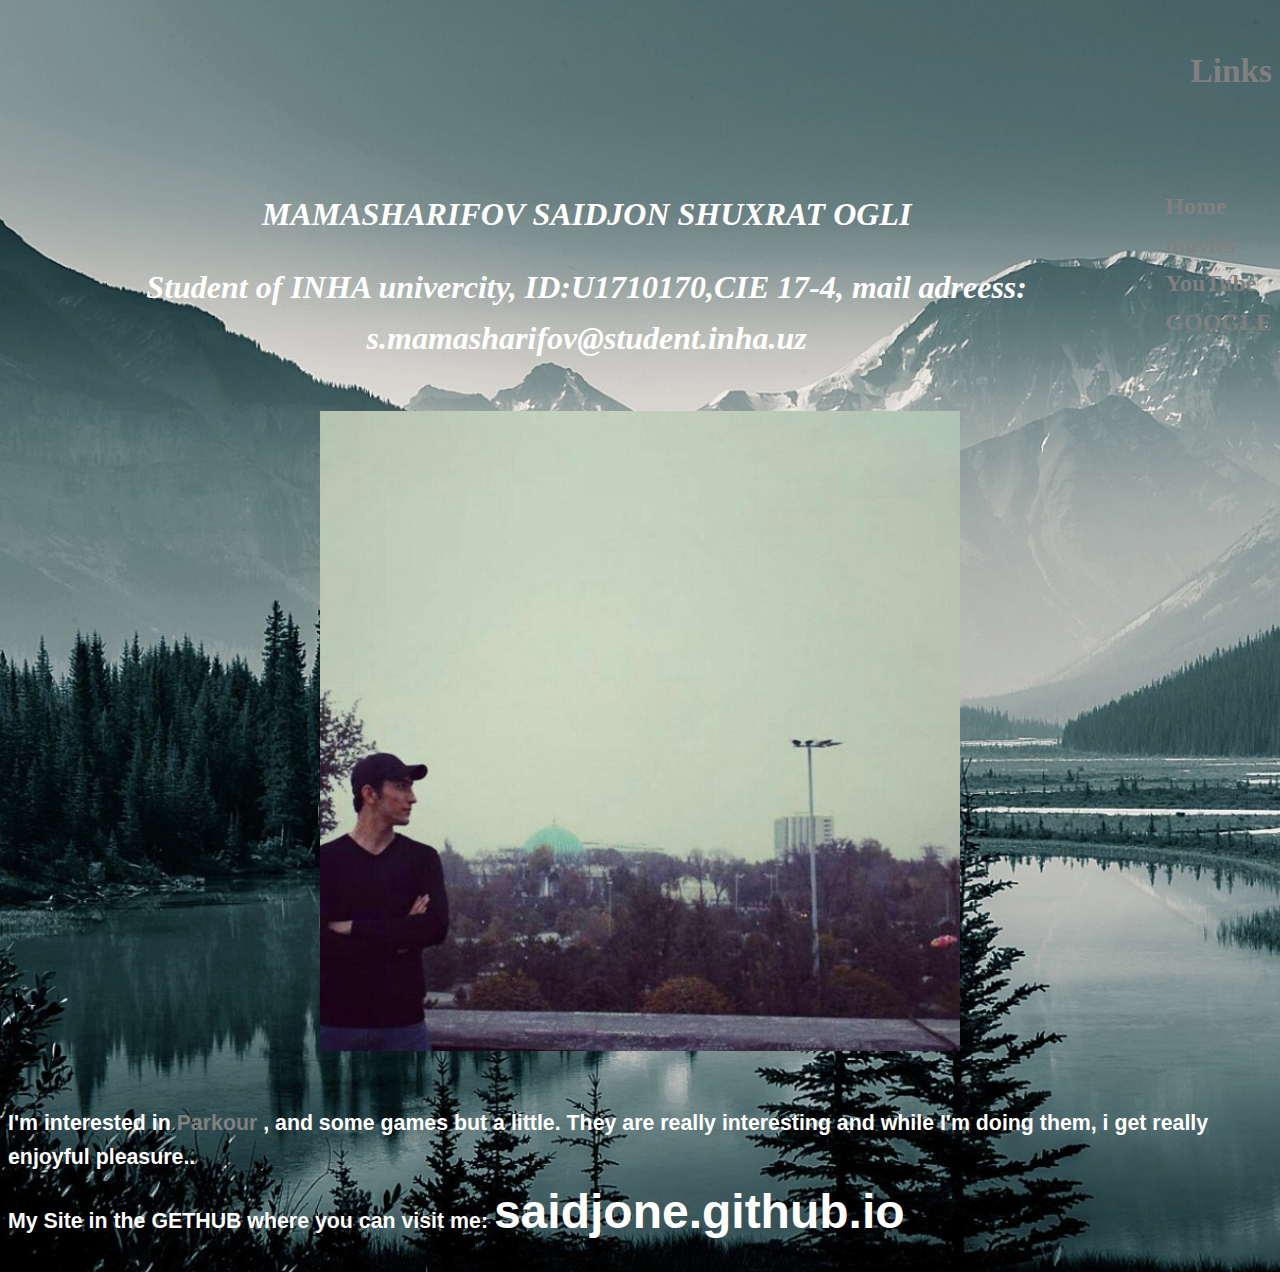
<file: index.html>
<!DOCTYPE html>
<html>
<head>
	<meta charset="UTF-8"> 
	<link rel="stylesheet" href="styles.css"/>
	<title> 
		My first web page about me!
	</title>
</head>
<style type="text/css">
body
{
	background: url('2.jpg') ;
	background-size: cover;
	line-height:1.6;
}
</style>
<body>
	
	<h4> Links</h4>
	<br>
	<h2>
		<a href="index.html" target="_blank">			Home	</a><br>
		<a href="Movies.html" target="_blank">		movies	</a> <br> 
		<a href="http://www.youtube.com" target="_blank">		YouTube	 </a><br>
		<a href="http://www.google.com" target="_blank">		GOOGLE	</a><br>
	</h2>	
	<h1><i><b>MAMASHARIFOV SAIDJON SHUXRAT OGLI</b></i></h1>
	<h1><i><b><b>Student of INHA univercity, ID:U1710170,CIE 17-4, mail adreess: s.mamasharifov@student.inha.uz
	</b></b></i></h1><br>
	<center>
		<img src="photo1613144825835661330.jpg">
	</center><br>
	<h3>
		<div>
			<li>
				I'm interested in <a href="https://ru.wikipedia.org/wiki/Паркур" target="_blank"> Parkour </a> , and some games but a little. They are really interesting and while I'm doing them, i get really enjoyful pleasure..
			</li>
			<li>
				My Site in the GETHUB where you can visit me: <font size="15">saidjone.github.io</font>
			</li>
		</div>
	</h3>
</body>
</html>
</file>
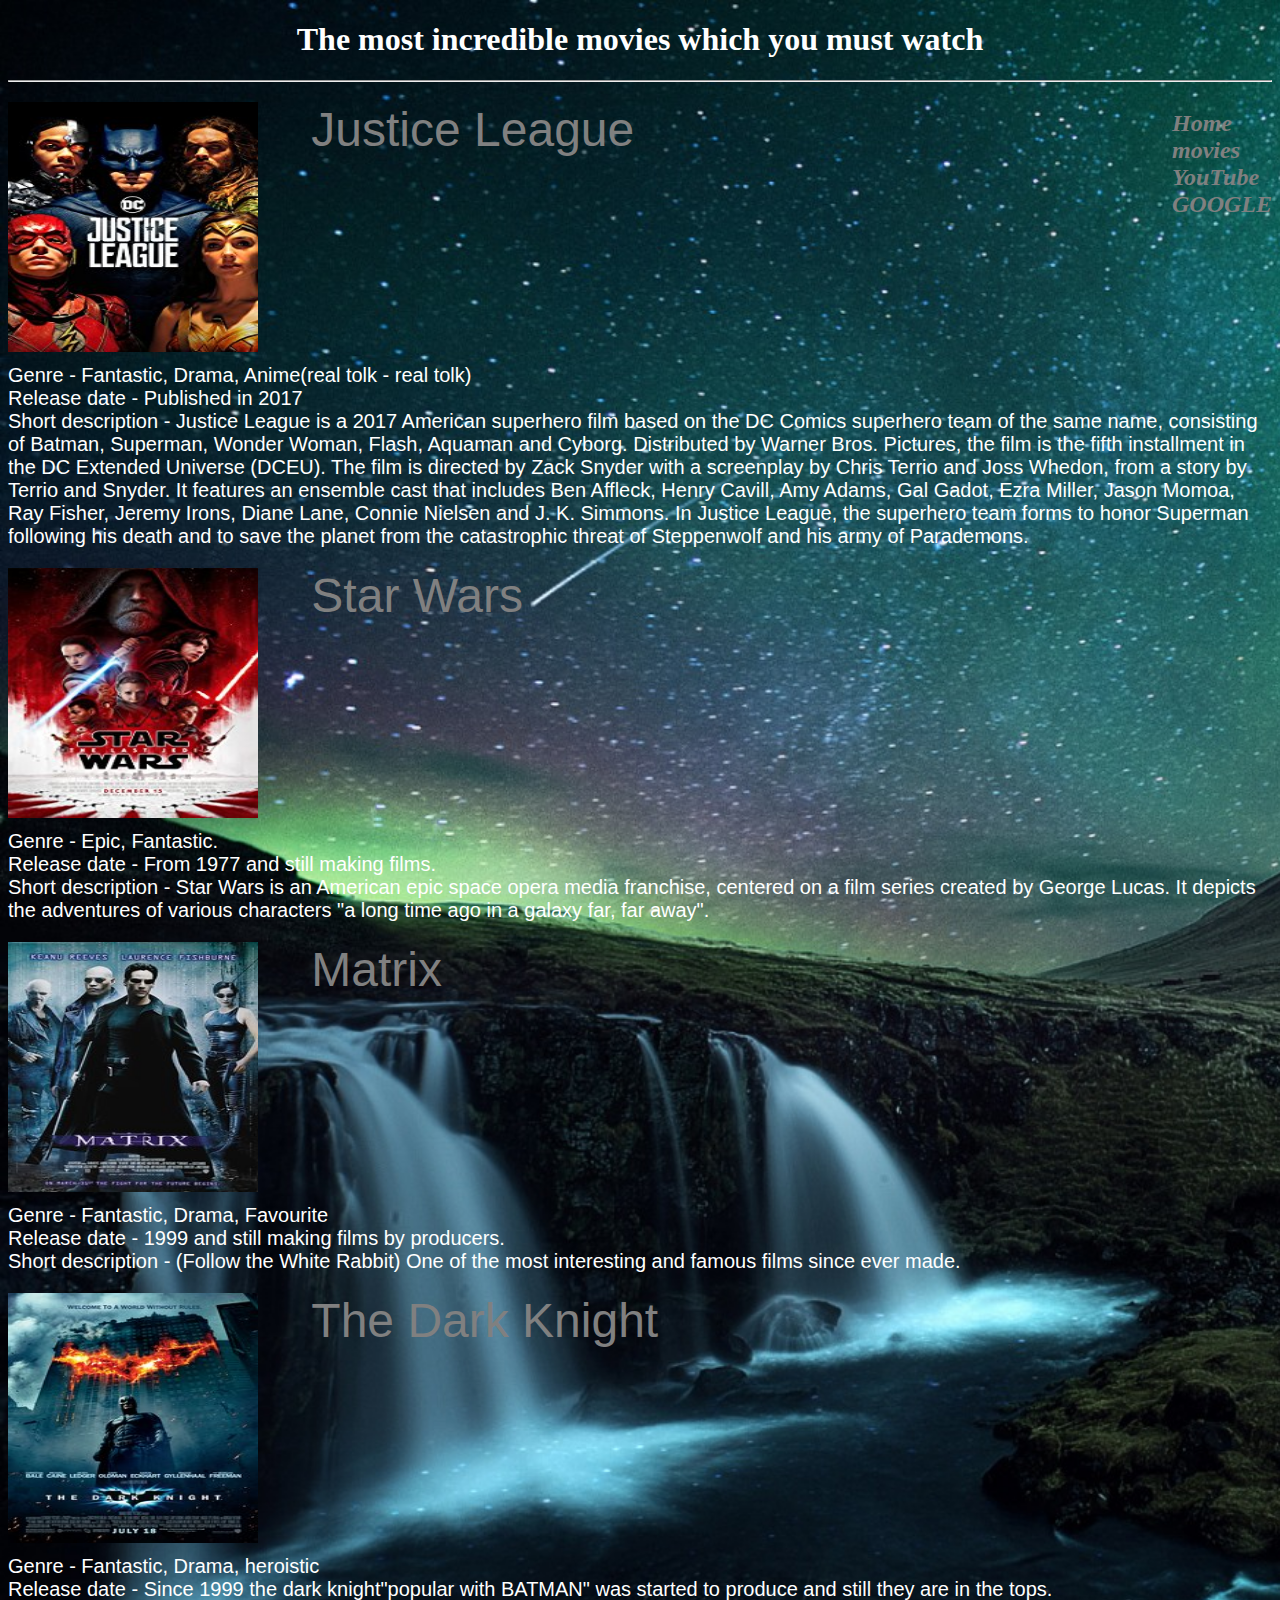
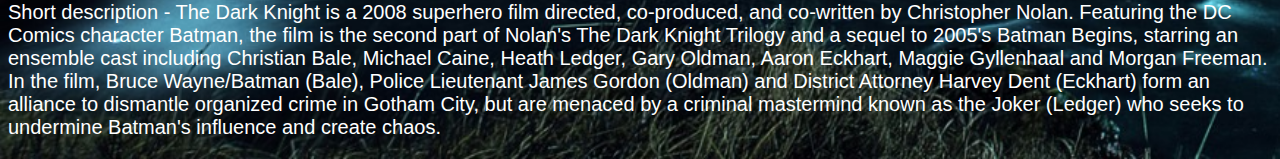
<file: Movies.html>
<!DOCTYPE  html>
<html>
<head>
	<title> The most incredible movies which you must watch </title>
	<meta charset="utf-8">
	<link rel="stylesheet" type="text/css" href="styles.css">
</head>
<style type="text/css">
img 
{
	float: left;
	display: block;
	margin-right: auto;
	margin-left: auto;
	margin-top: auto;
	width: 250px;
	height: 250px;
}
body 
{
	background-color: #fff;
	background-image:url('25.jpg');
	background-size: cover;
} 
</style>
<body>
	<h1>The most incredible movies which you must watch</h1>
	<hr/>
	<h2>
		<a href="index.html" target="_blank">	<i>		Home	</i>	</a><br>
		<a href="Movies.html" target="_blank">	<i>		movies	</i>	</a > 
		<br>
		<a href="http://www.youtube.com" target="_blank">	<i>		YouTube	</i>	<br>		</a>
		<a href="http://www.google.com" target="_blank">	<i>		GOOGLE	</i>	</a><br>
	</h2>
	<p>
		<a href="http://www.imdb.com/title/tt0974015/">
			<img src="Liga spravedlivosti.jpg"> 
		</a>
		<font size="20"><a href="https://en.wikipedia.org/wiki/Justice_League_(film)">Justice League</a></font>
		<br/><br/><br/><br/><br/><br/><br/><br/><br/><br/>
		
		Genre - Fantastic, Drama, Anime(real tolk - real tolk) <br/>
		Release date - Published in 2017<br/>
		Short description - Justice League is a 2017 American superhero film based on the DC Comics superhero team of the same name, consisting of Batman, Superman, Wonder Woman, Flash, Aquaman and Cyborg. Distributed by Warner Bros. Pictures, the film is the fifth installment in the DC Extended Universe (DCEU). The film is directed by Zack Snyder with a screenplay by Chris Terrio and Joss Whedon, from a story by Terrio and Snyder. It features an ensemble cast that includes Ben Affleck, Henry Cavill, Amy Adams, Gal Gadot, Ezra Miller, Jason Momoa, Ray Fisher, Jeremy Irons, Diane Lane, Connie Nielsen and J. K. Simmons. In Justice League, the superhero team forms to honor Superman following his death and to save the planet from the catastrophic threat of Steppenwolf and his army of Parademons.<br/>
	</p>
	<p>
		<a href="http://www.imdb.com/title/tt2527336/">
			<img src="Star Wars.jpg">
		</a>
		<font size="20"><a href="https://en.wikipedia.org/wiki/Star_Wars">Star Wars</a></font>
		<br/><br/><br/><br/><br/><br/><br/><br/><br/><br/>

		Genre - Epic, Fantastic.<br/> 
		Release date - From 1977 and still making films.<br/>
		Short description - Star Wars is an American epic space opera media franchise, centered on a film series created by George Lucas. It depicts the adventures of various characters "a long time ago in a galaxy far, far away".<br/>
	</p>
	<p>
		<a href="http://www.imdb.com/title/tt0133093/">
			<img src="Matrix.jpg">
		</a>
		<font size="20"><a href="https://en.wikipedia.org/wiki/The_Matrix">Matrix</a>
		</font>
		<br/><br/><br/><br/><br/><br/><br/><br/><br/><br/>

		Genre - Fantastic, Drama, Favourite<br/> 
		Release date - 1999 and still making films by producers.<br/>
		Short description - (Follow the White Rabbit) One of the most interesting and famous films since ever made.<br/>
	</p>

	<p>
		<a href="http://www.imdb.com/title/tt0468569/">
			<img src="The Dark Knight.jpg">
		</a>
		<font size="20"><a href="https://en.wikipedia.org/wiki/The_Dark_Knight_(film)">The Dark Knight</a>
		</font>
		<br/><br/><br/><br/><br/><br/><br/><br/><br/><br/>

		Genre - Fantastic, Drama, heroistic<br/> 
		Release date - Since 1999 the dark knight"popular with BATMAN" was started to produce and still they are in the tops.<br/>
		Short description - The Dark Knight is a 2008 superhero film directed, co-produced, and co-written by Christopher Nolan. Featuring the DC Comics character Batman, the film is the second part of Nolan's The Dark Knight Trilogy and a sequel to 2005's Batman Begins, starring an ensemble cast including Christian Bale, Michael Caine, Heath Ledger, Gary Oldman, Aaron Eckhart, Maggie Gyllenhaal and Morgan Freeman. In the film, Bruce Wayne/Batman (Bale), Police Lieutenant James Gordon (Oldman) and District Attorney Harvey Dent (Eckhart) form an alliance to dismantle organized crime in Gotham City, but are menaced by a criminal mastermind known as the Joker (Ledger) who seeks to undermine Batman's influence and create chaos.<br/>
	</p>
</body>
</html>
</file>
<file: styles.css>
p 
{
	color:white;
	text-align:left;
	font-family: Arial;
	font-size: 15pt;
	font-weight:;
	text-indent: 40pt;
}
h3
{
	color: white;	
	font-family: Arial;
	font-size: 16pt;
	font-weight: bold;
	float: left;
}
h1	
{
	color: white;
	text-align: center;
}

h4
{
	font-size: 15pt;
	font-family: verdana;
}	
h2 
{
	float: right;
	color: purple;
}
a:link 
{
	color: gray;
	background-color: transparent;
	text-decoration: none;
}
a:visited 
{
	color: red;
	background-color: transparent;
	text-decoration: none;
}
a:hover 
{
	color: black;
	background-color: transparent;
	text-decoration: underline;
}
a:active 
{
	color: green;
	background-color: transparent;
	text-decoration: underline;
}
h4
	{
		color :grey;
		text-align: right;
		text-decoration:none;
		font-size: 25pt;	
	}
</file>
